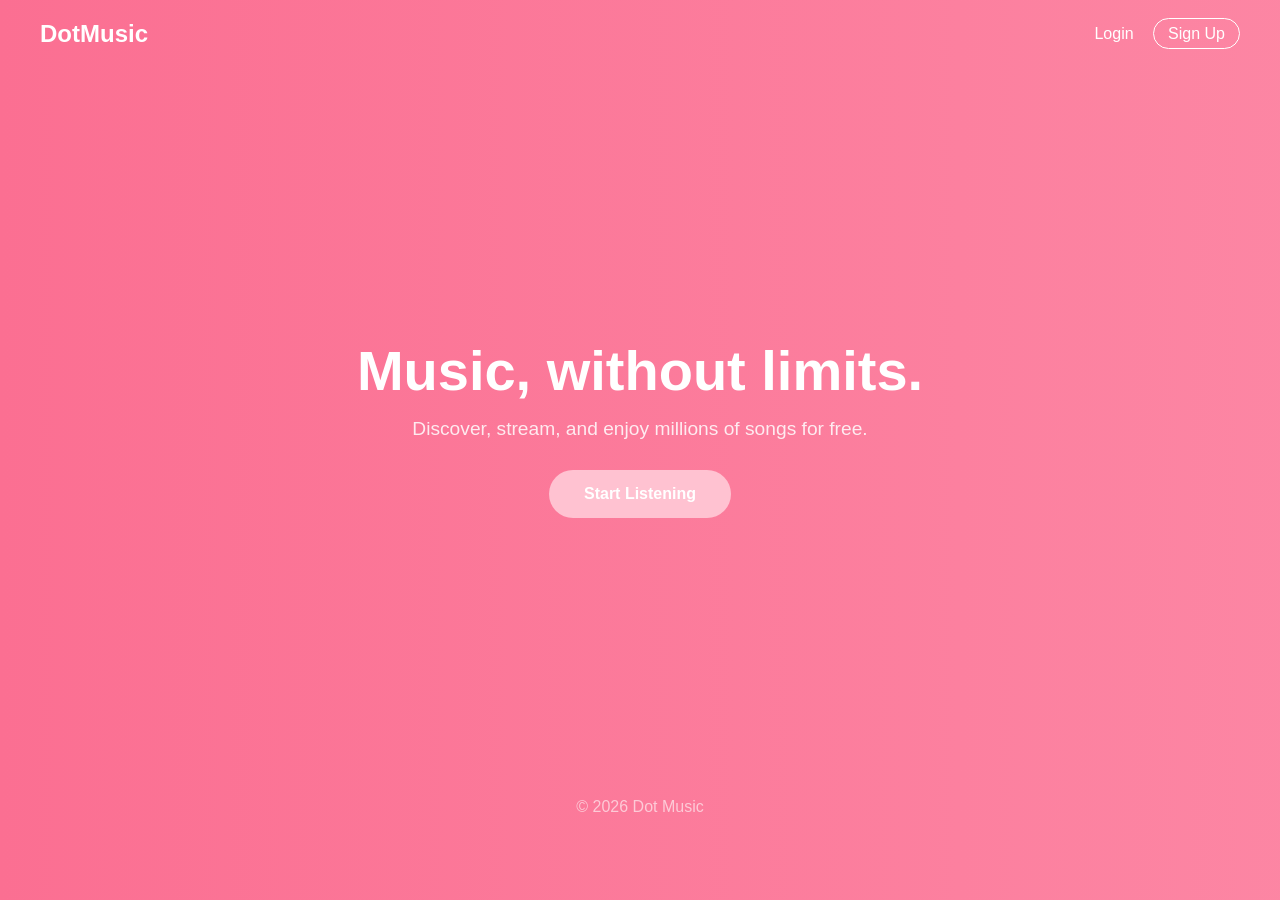
<file: index.html>
<!DOCTYPE html>
<html lang="en">
<head>
    <meta charset="UTF-8">
    <meta name="viewport" content="width=device-width, initial-scale=1.0">
    <title>Dot Music</title>
    <link rel="stylesheet" href="css/index.css">
</head>
<body>
    <div class="background"></div>

    <header class="nav">
        <h2 class="logo">DotMusic</h2>
        <div>
            <a href="pages/login.html" class="nav-btn">Login</a>
            <a href="pages/signIn.html" class="nav-btn outline">Sign Up</a>
        </div>
    </header>

    <main class="hero">
        <h1>Music, without limits.</h1>
        <p>Discover, stream, and enjoy millions of songs for free.</p>

        <a href="pages/page1.html" class="cta">Start Listening</a>
    </main>

    <footer>
        <p>© 2026 Dot Music</p>
    </footer>
</body>
</html>
</file>
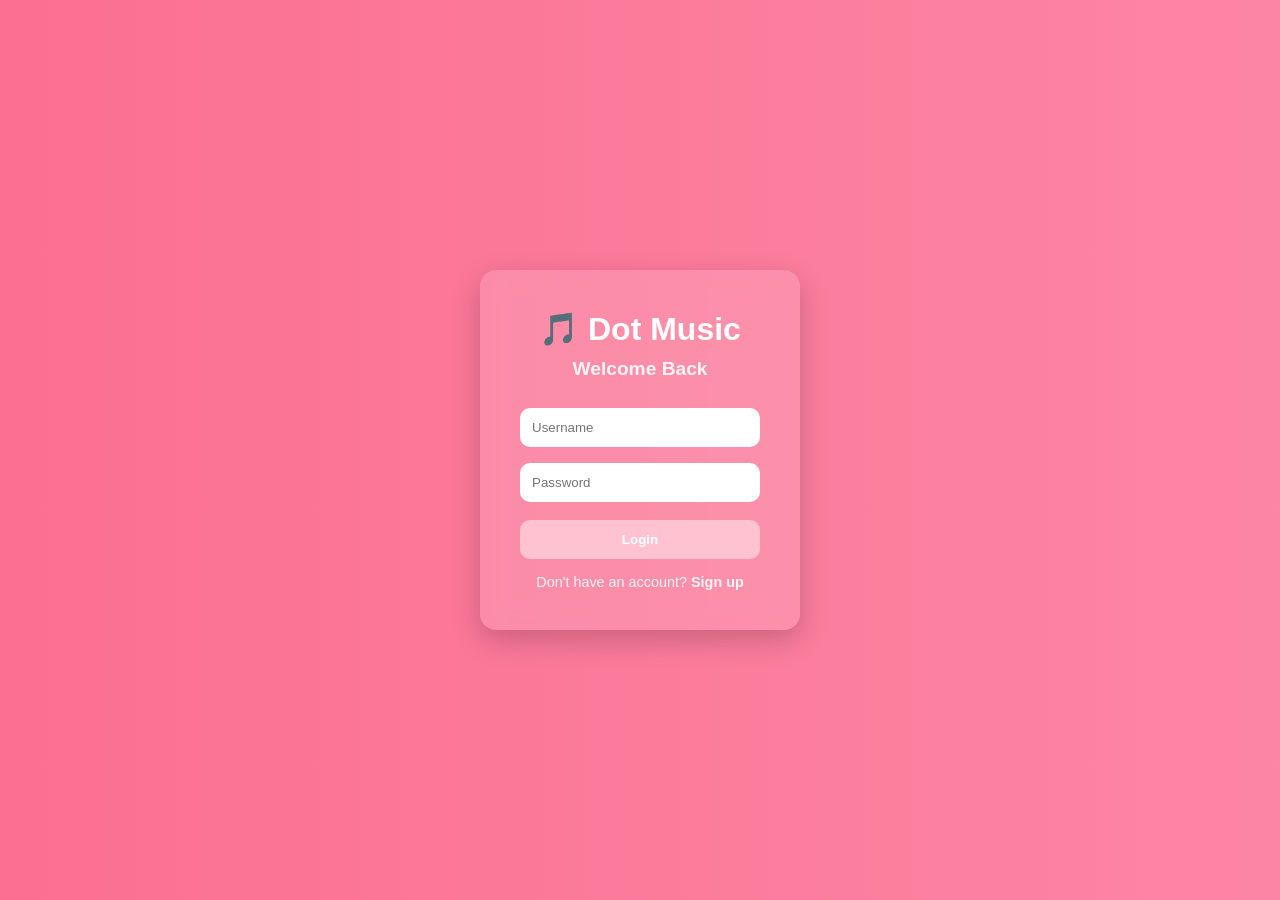
<file: pages/login.html>
<!DOCTYPE html>
<html lang="en">
<head>
    <meta charset="UTF-8">
    <meta name="viewport" content="width=device-width, initial-scale=1.0">
    <title>Login - Dot Music</title>
    <link rel="stylesheet" href="../css/login.css">
    <script src="../script/login.js" defer></script>
</head>
<body>

<div class="auth-container">
    <h1>🎵 Dot Music</h1>
    <h2>Welcome Back</h2>

    <input type="text" id="login-username" placeholder="Username">
    <input type="password" id="login-password" placeholder="Password">

    <button onclick="login()">Login</button>

    <p>Don't have an account? <a href="signIn.html">Sign up</a></p>
</div>

</body>
</html>
</file>
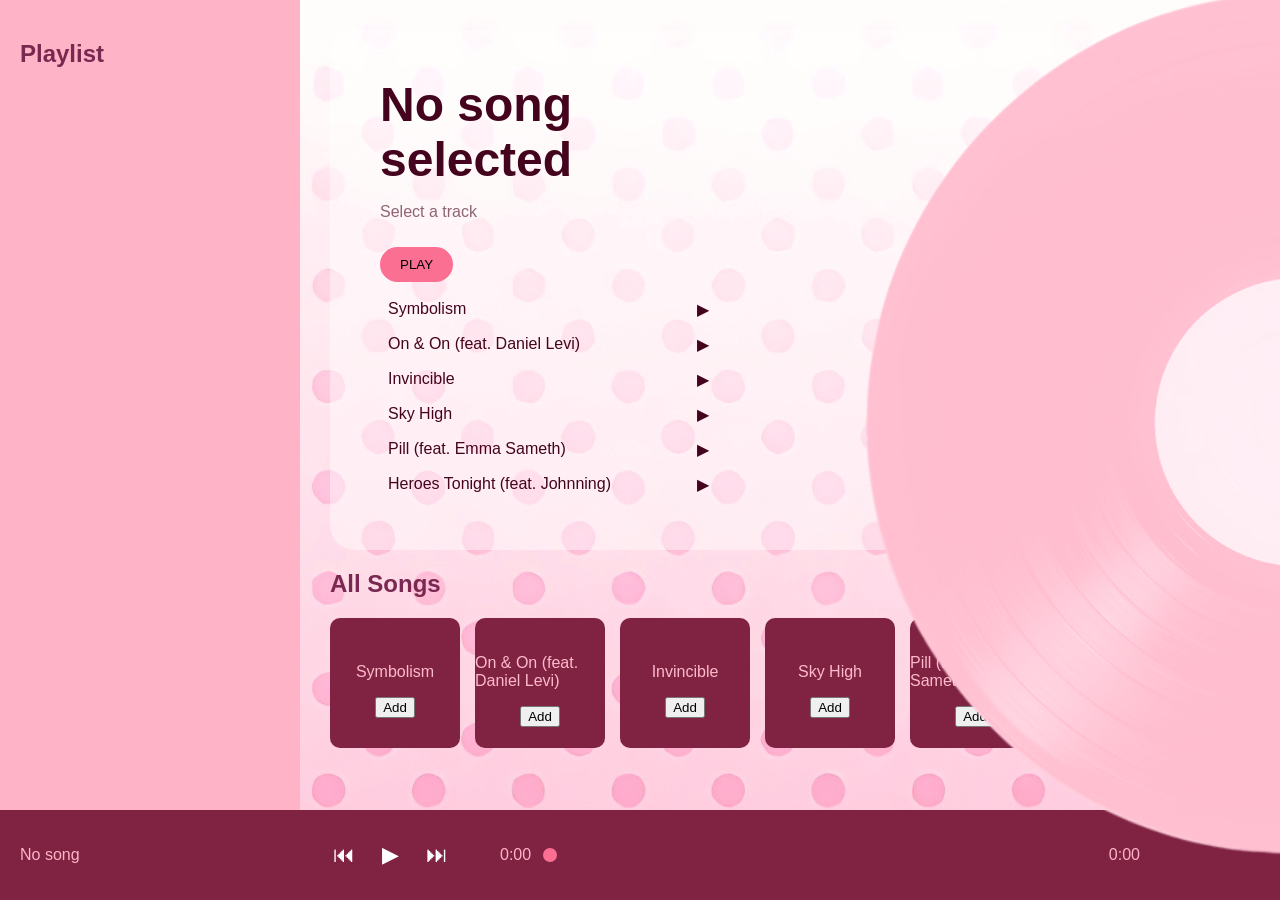
<file: pages/page1.html>
<!DOCTYPE html>
<html lang="en">
<head>
  <meta charset="UTF-8">
  <title>Music App</title>
  <link rel="stylesheet" href="../css/Style.css">

</head>
<body>

<div class="container">

  <!-- SIDEBAR -->
  <aside class="sidebar">
    <h2>Playlist</h2>
    <ul id="playlist"></ul>
  </aside>

  <!-- MAIN -->
  <main class="main">

      <!-- VINYL -->
      <div class="vinyl-wrapper">
        <div class="vinyl" id="vinyl">
          <img src="../images/vinyl.svg" class="vinyl-img">
          <div class="vinyl-label"></div>
        </div>
      </div>

    <!-- HERO -->
    <div class="hero">

      <!-- TEXT -->
      <div class="hero-text">
        <h1 id="title">No song selected</h1>
        <p id="artist">Select a track</p>

        <button id="playHero">PLAY</button>

        <div id="trackList" class="track-list"></div>
      </div>

    </div>

    <!-- SONG GRID -->
    <h2>All Songs</h2>
    <div id="songList" class="row"></div>

  </main>
</div>

<!-- PLAYER -->
<div class="player">

  <div class="track-info">
    <span id="currentTitle">No song</span>
  </div>

  <div class="controls">
    <button id="prev">⏮</button>
    <button id="play">▶</button>
    <button id="next">⏭</button>
  </div>

  <div class="progress-container">
    <span id="currentTime">0:00</span>
    <input type="range" id="progress" value="0">
    <span id="duration">0:00</span>
  </div>

  <audio id="audio"></audio>

<script src="../script/javascript.js"></script>
</body>
</html>
</file>
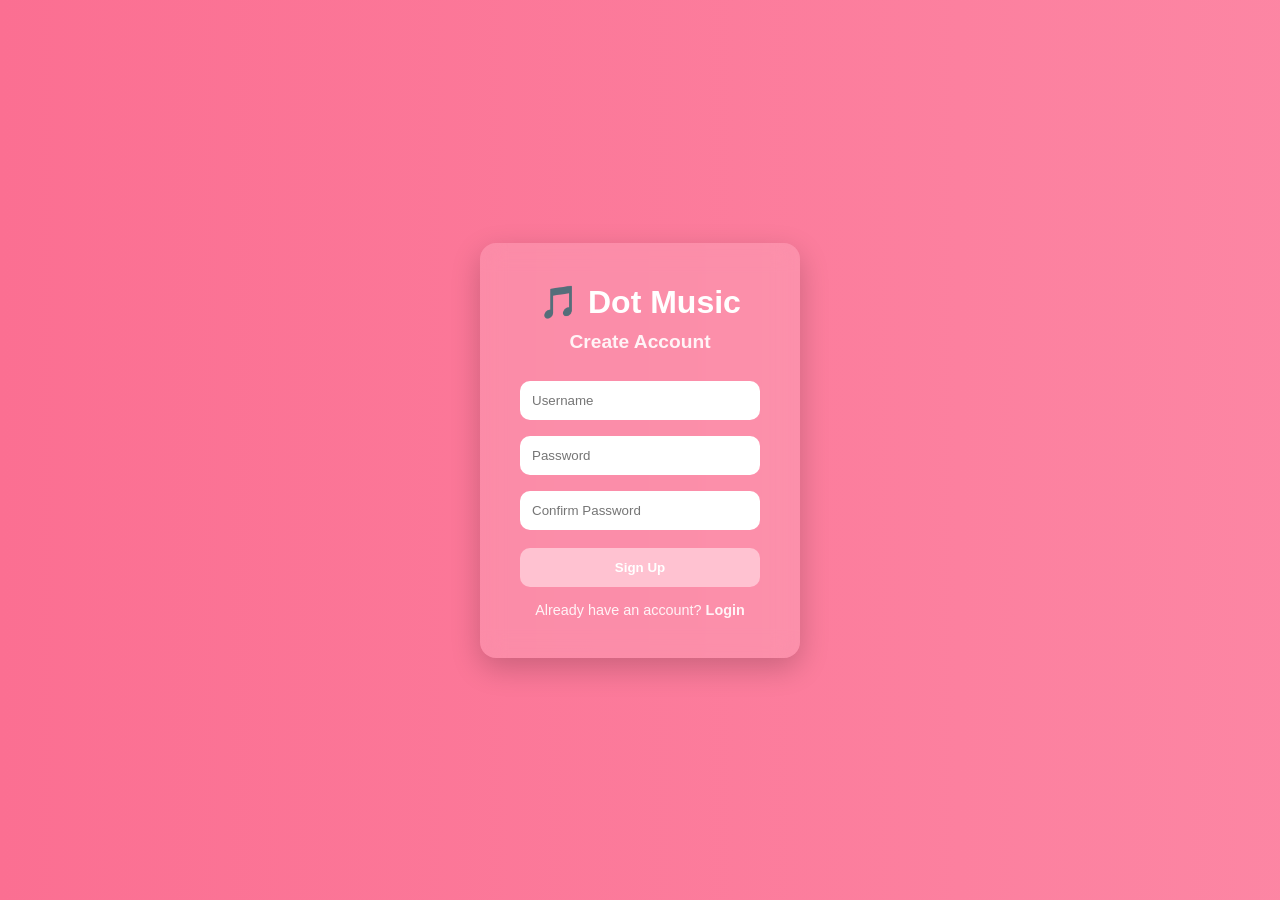
<file: pages/signIn.html>
<!DOCTYPE html>
<html lang="en">
<head>
    <meta charset="UTF-8">
    <meta name="viewport" content="width=device-width, initial-scale=1.0">
    <title>Sign Up - Dot Music</title>
    <link rel="stylesheet" href="../css/login.css">
    <script src="../script/login.js" defer></script>
</head>
    <body>
        <div class="auth-container">
            <h1>🎵 Dot Music</h1>
            <h2>Create Account</h2>

            <input type="text" id="signup-username" placeholder="Username">
            <input type="password" id="signup-password" placeholder="Password">

            <input type="password" id="signup-confirm-password" placeholder="Confirm Password">

            
            <button onclick="signup()">Sign Up</button>

            <p>Already have an account? <a href="login.html">Login</a></p>
        </div>
    </body>
</html>
</file>
<file: css/index.css>
* {
    margin: 0;
    padding: 0;
    box-sizing: border-box;
}

body {
    font-family: 'Segoe UI', sans-serif;
    color: white;
    height: 100vh;
    overflow: hidden;
}

/* Animated gradient background */
.background {
    position: absolute;
    width: 100%;
    height: 100%;
    background: linear-gradient(270deg, #ffe5ec, #ffb3c6, #fb6f92);
    background-size: 600% 600%;
    animation: gradientMove 12s ease infinite;
    z-index: -1;
}

@keyframes gradientMove {
    0% { background-position: 0% }
    50% { background-position: 100% }
    100% { background-position: 0% }
}

/* Navbar */
.nav {
    display: flex;
    justify-content: space-between;
    padding: 20px 40px;
    align-items: center;
}

.logo {
    font-size: 1.5rem;
    font-weight: bold;
}

.nav-btn {
    margin-left: 15px;
    text-decoration: none;
    color: white;
    font-weight: 500;
}

.nav-btn.outline {
    border: 1px solid white;
    padding: 6px 14px;
    border-radius: 20px;
}

/* Hero section */
.hero {
    height: 80%;
    display: flex;
    flex-direction: column;
    justify-content: center;
    align-items: center;
    text-align: center;

    animation: fadeIn 1.5s ease;
}

.hero h1 {
    font-size: 3.5rem;
    margin-bottom: 15px;
}

.hero p {
    font-size: 1.2rem;
    opacity: 0.85;
    margin-bottom: 30px;
}

/* CTA button */
.cta {
    background: #ffc2d1;
    padding: 15px 35px;
    border-radius: 30px;
    text-decoration: none;
    color: white;
    font-weight: bold;
    transition: 0.3s;
}

.cta:hover {
    background: #fb6f92;
    transform: scale(1.05);
}

/* Footer */
footer {
    text-align: center;
    padding: 10px;
    opacity: 0.6;
}

/* Animation */
@keyframes fadeIn {
    from {
        opacity: 0;
        transform: translateY(20px);
    }
    to {
        opacity: 1;
        transform: translateY(0);
    }
}
</file>
<file: css/login.css>
* {
    margin: 0;
    padding: 0;
    box-sizing: border-box;
}

body {
    font-family: 'Segoe UI', sans-serif;
    height: 100vh;
    display: flex;
    justify-content: center;
    align-items: center;
    color: white;
    overflow: hidden;
    background: linear-gradient(270deg, #ffe5ec, #ffb3c6, #fb6f92);
    background-size: 600% 600%;
    animation: gradientMove 12s ease infinite;
}

/* animated background */
@keyframes gradientMove {
    0% { background-position: 0% }
    50% { background-position: 100% }
    100% { background-position: 0% }
}

/* Auth container */
.auth-container {
    background: rgba(255, 255, 255, 0.15);
    backdrop-filter: blur(12px);
    padding: 40px;
    border-radius: 16px;
    width: 320px;
    text-align: center;
    box-shadow: 0 10px 30px rgba(0,0,0,0.2);
}

/* Titles */
.auth-container h1 {
    font-size: 2rem;
    margin-bottom: 10px;
}

.auth-container h2 {
    font-size: 1.2rem;
    margin-bottom: 20px;
    opacity: 0.9;
}

/* Inputs */
.auth-container input {
    width: 100%;
    padding: 12px;
    margin: 8px 0;
    border-radius: 10px;
    border: none;
    outline: none;
}

/* Button */
.auth-container button {
    width: 100%;
    padding: 12px;
    margin-top: 10px;
    border: none;
    border-radius: 10px;
    background: #ffc2d1;
    color: white;
    font-weight: bold;
    cursor: pointer;
    transition: 0.3s;
}

.auth-container button:hover {
    background: #fb6f92;
    transform: scale(1.05);
}

/* Links */
.auth-container a {
    color: #fff;
    font-weight: bold;
    text-decoration: none;
}

.auth-container p {
    margin-top: 15px;
    font-size: 0.9rem;
    opacity: 0.9;
}
</file>
<file: css/Style.css>
body {
  margin: 0;
  font-family: Arial, sans-serif;
  background-image: url("../images/polka.png");
  color: rgb(121, 40, 80);
}

.container {
  display: flex;
  height: calc(100vh - 90px);
}

/* SIDEBAR */
.sidebar {
  width: 260px;
  background: #ffb3c6;
  padding: 20px;
}

.sidebar ul {
  list-style: none;
  padding: 0;
}

.sidebar li {
  padding: 10px;
  border-radius: 8px;
  cursor: pointer;
}

.sidebar li:hover {
  background: #f0719b;
}

/* MAIN */
.main {
  flex: 1;
  padding: 30px;
  overflow-y: auto;
}

/* HERO */
.hero {
  display: flex;
  align-items: center;
  justify-content: space-between;
  background: rgba(255, 255, 255, 0.719);
  border-radius: 25px;
  padding: 50px;
  height: 420px;
}

/* HERO CONTAINER */
.hero {
  display: flex;
  align-items: center;
  justify-content: space-between;
 background: rgba(255, 255, 255, 0.719);
  border-radius: 25px;
  padding: 50px;
  height: 420px;
  overflow: hidden; /* important so vinyl can go off-screen cleanly */
}

/* LEFT TEXT */
.hero-text {
  width: 50%;
  z-index: 2;
}

/* HERO CONTAINER (IMPORTANT) */
.hero {
  position: relative;
  overflow: hidden;
}

/* HERO (no vinyl inside anymore) */
.hero {
  position: relative;
  padding: 50px;
  height: 420px;
  background: rgba(255, 255, 255, 0.411);
  color: rgb(68, 4, 29);
}

/* FLOATING VINYL OUTSIDE LAYOUT */
.vinyl-wrapper {
  position: fixed;   /* 👈 completely removed from layout */
  right: -20vh;      /* push it off-screen */
  top: 50%;
  transform: translateY(-50%);
  z-index: 1;
}

/* BIG VINYL */
.vinyl {
  width: 100vh;
  height: 100vh;

  border-radius: 50%;
  position: relative;

  animation: spin 4s linear infinite;
  animation-play-state: paused;

  display: flex;
  align-items: center;
  position:absolute;
  bottom: -27em;
  right: -18em;
  justify-content: center;

  overflow: hidden;
}

/* SVG FIX */
.vinyl-img {
  width: 100%;
  height: 100%;
  object-fit: contain;

  pointer-events: none;
  display: block;
}

/* SPIN */
@keyframes spin {
  from { transform: rotate(0deg); }
  to { transform: rotate(360deg); }
}

/* TEXT */
.hero-text {
  width: 45%;
}

.hero-text h1 {
  font-size: 48px;
  margin: 0;
}

.hero-text p {
  opacity: 0.6;
}

.hero-text button {
  padding: 10px 20px;
  border-radius: 20px;
  border: none;
  background: #fb6f92;
  color: black;
  cursor: pointer;
  margin: 10px 0;
}

/* TRACK LIST */
#trackList {
  max-height: 13.2em;   
  overflow-y: auto;    
  padding-right: 2em;  
}

#trackList::-webkit-scrollbar {
  width: 2em;
}

#trackList::-webkit-scrollbar-track {
  background: transparent;
}

#trackList::-webkit-scrollbar-thumb {
  background: #fb6f92;
  border-radius: 10px;
}



.track {
  display: flex;
  justify-content: space-between;
  padding: 8px;
  border-radius: 8px;
  cursor: pointer;
}

.track:hover {
  background: rgba(255,255,255,0.08);
}

/* SONG GRID */
.row {
  display: flex;
  gap: 15px;
  margin-top: 20px;
  max-width: 72em;  

  overflow-x: auto;   
 

  scroll-behavior: smooth; 
}

.row::-webkit-scrollbar {
  height: 8px;
}

.row::-webkit-scrollbar-thumb {
  background: #fb6f92;
  border-radius: 10px;
}

.row {
  scroll-snap-type: x mandatory;
}

.card {
  scroll-snap-align: start;
}

.card {
  width: 130px;
  height: 130px;

  flex: 0 0 auto;   

  background: #802342;
  border-radius: 10px;

  display: flex;
  flex-direction: column;
  align-items: center;
  justify-content: center;

  color: #fdbacb;
}

/* PLAYER */
.player {
  position: fixed;
  bottom: 0;
  width: 100%;
  height: 90px;
  background: #802342;
  display: grid;
  grid-template-columns: 1fr 1fr 2fr;
  align-items: center;
  padding: 0 20px;
  color: #ffb3c6;
}

.controls {
  display: flex;
  justify-content: center;
  gap: 15px;
}

.controls button {
  background: none;
  border: none;
  color: white;
  font-size: 22px;
  cursor: pointer;
   position: relative;
  left: -5em;
}

.progress-container {
  display: flex;
  align-items: center;
  position: relative;
  left: -10em;
  gap: 10px;
}

#progress {
  flex: 1;
}

#progress {
  -webkit-appearance: none;
  width: 100%;
  height: 6px;
  border-radius: 10px;
  background: #ffd6e0; /* light track */
  outline: none;
  cursor: pointer;
}

#progress {
  background: linear-gradient(
    to right,
    #fb6f92 0%,
    #fb6f92 var(--progress),
    #ffd6e0 var(--progress),
    #ffd6e0 100%
  );
}

/* Chrome / Edge / Safari */
#progress::-webkit-slider-thumb {
  -webkit-appearance: none;
  width: 14px;
  height: 14px;
  background: #fb6f92;
  border-radius: 50%;
  cursor: pointer;
  border: none;
}

/* Firefox */
#progress::-moz-range-thumb {
  width: 14px;
  height: 14px;
  background: #fb6f92;
  border-radius: 50%;
  cursor: pointer;
  border: none;
}

#progress:hover::-webkit-slider-thumb {
  transform: scale(1.2);
}

#progress {
  height: 10px;
}
</file>
